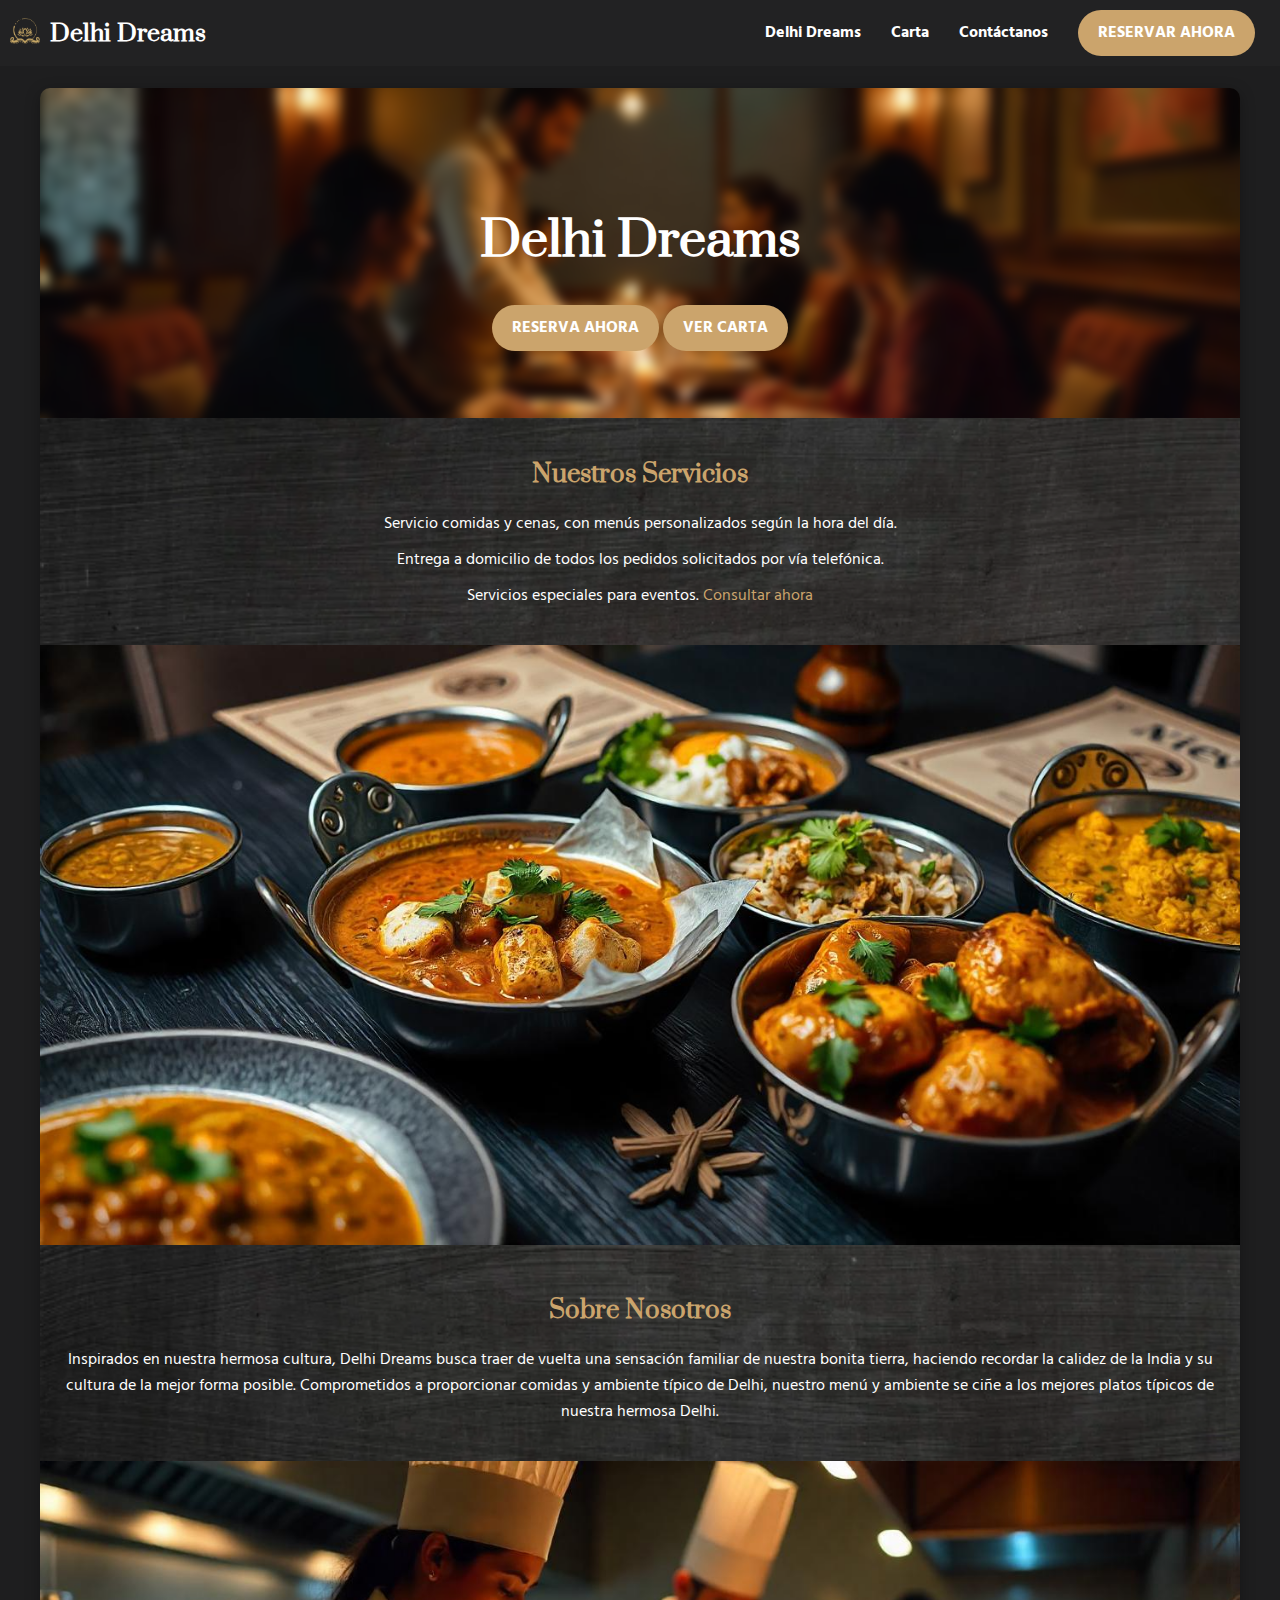
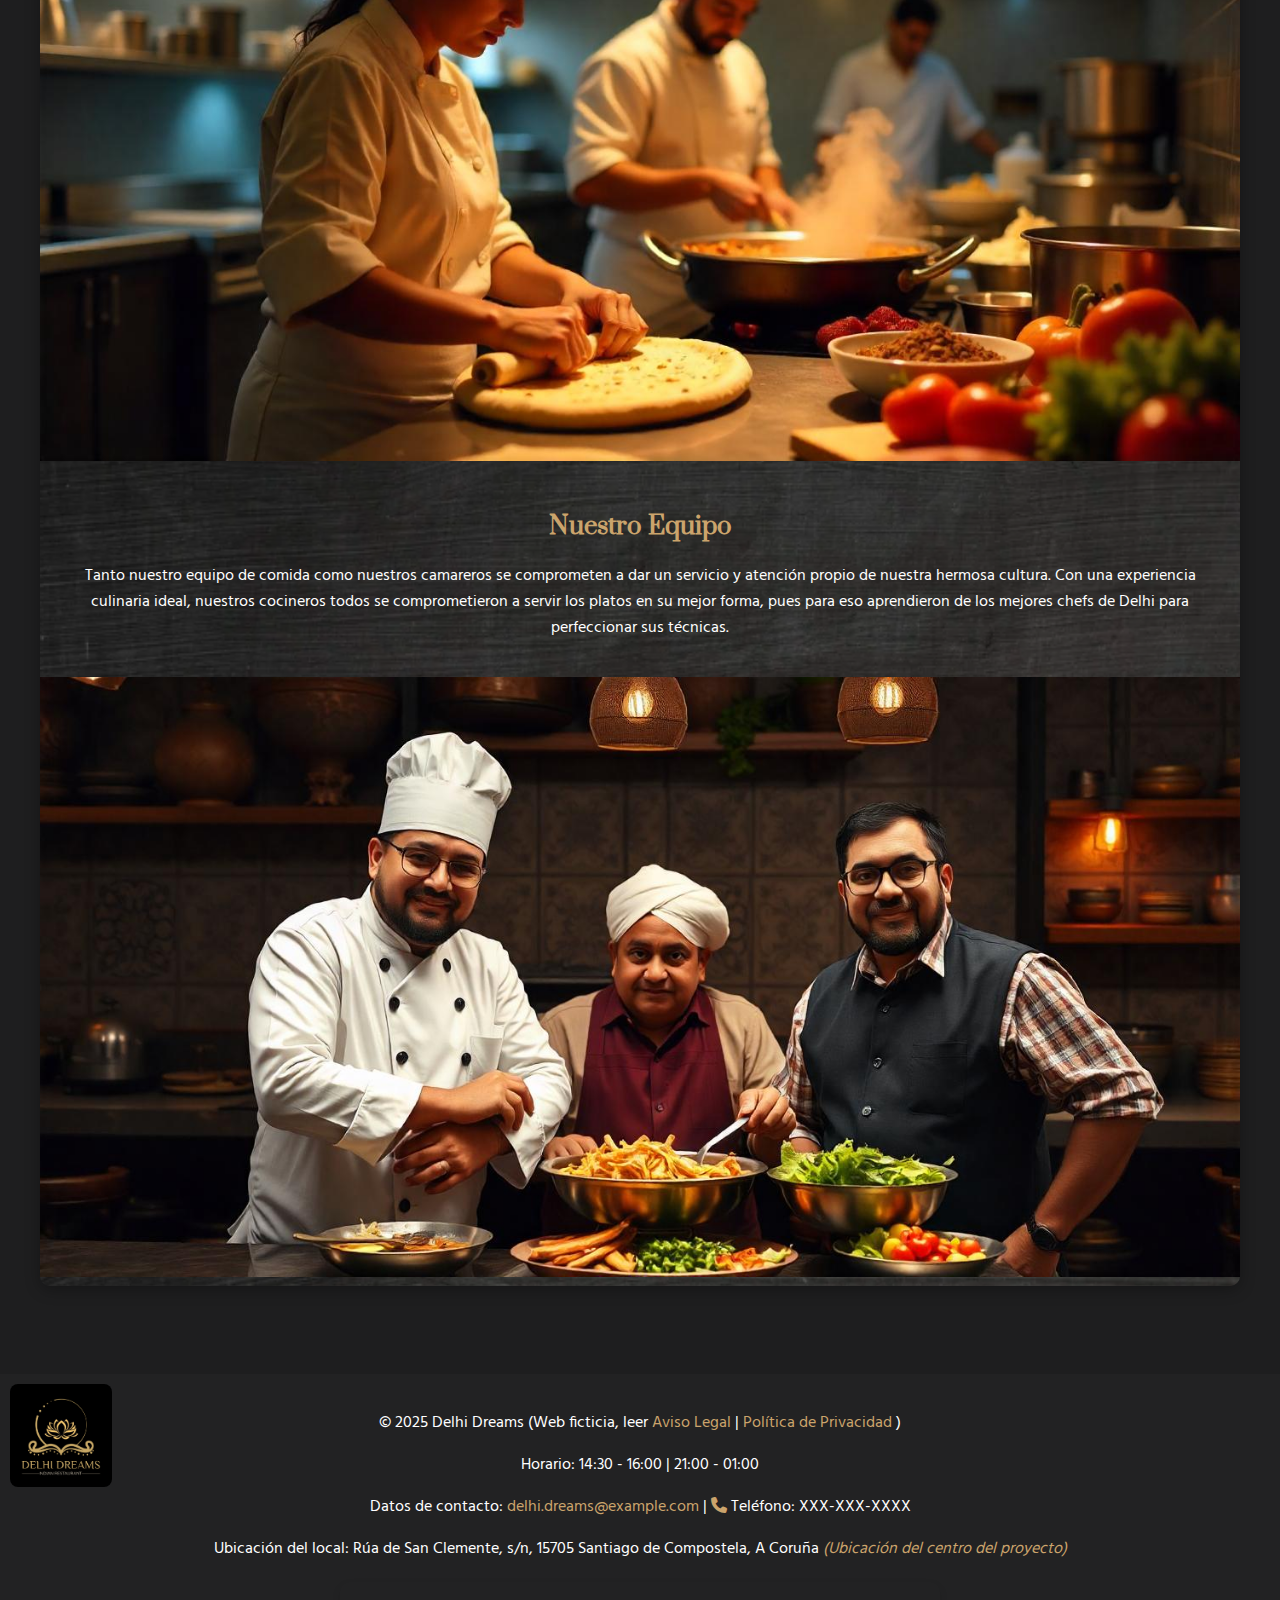
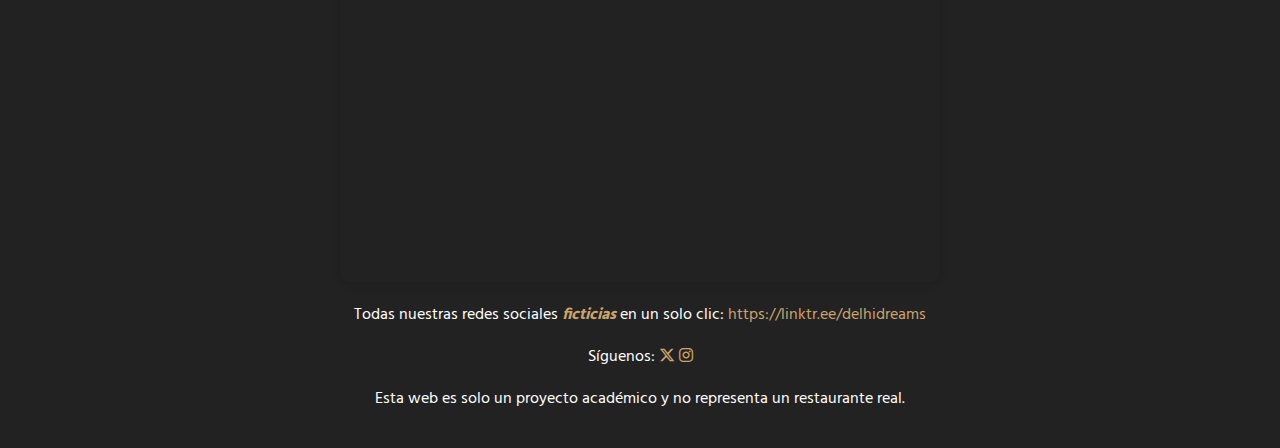
<file: index.html>
<!DOCTYPE html>
<html lang="es">
  <head>
    <meta charset="UTF-8" />
    <meta name="viewport" content="width=device-width, initial-scale=1.0" />
    <link rel="icon" href="icons/favicon.ico">
    <title>Delhi Dreams</title>
    <script defer src="script.js"></script>
    <link rel="stylesheet" href="style.css" />
    <link rel="stylesheet" href="https://cdnjs.cloudflare.com/ajax/libs/font-awesome/6.7.2/css/all.min.css">
    <style>
      .services,
      .about,
      .team {
        padding: 20px;
        text-align: center;
      }
      .services h2,
      .about h2,
      .team h2 {
        color: #cba46c;
      }
      .services ul {
        list-style-type: none;
        padding: 0;
      }
      .services ul li {
        margin: 10px 0;
      }
      .gallery img {
        width: 100%;
        max-width: 300px;
        margin: 10px;
      }
    </style>
  </head>
  <body>
    <header>
      <nav id="nav-menu">
        <a class="web_title" href="#"><img src="photos/logo_title.png"><h3>Delhi Dreams</h3></a>
        <a href="#" class="a-selected">Delhi Dreams</a>
        <a href="menu.html">Carta</a>
        <a href="contactanos.html">Contáctanos</a>
        <a href="reservas.html" class="button">Reservar ahora</a>

        <!-- Icono de hamburguesa que aparecerá en pantallas pequeñas -->
        <div id="hamburger-icon" class="hamburger-icon">
          <img src="icons/bars-solid.svg" alt="Menú"/>
        </div>
      </nav>
    </header>
    <div class="content-body">
      <div class="hero">
        <!-- Título e imagen de fondo -->
        <div id="title_div">
          <h1 id="delhi_title">Delhi Dreams</h1>
          <a class="button" href="reservas.html">Reserva ahora</a>
          <a class="button" href="menu.html">Ver carta</a>
        </div>
      </div>
      <section class="services">
        <h2>Nuestros Servicios</h2>
        <ul>
          <li>
            Servicio comidas y cenas, con menús personalizados
            según la hora del día.
          </li>
          <li>
            Entrega a domicilio de todos los pedidos solicitados por vía
            telefónica.
          </li>
          <li>
            Servicios especiales para eventos.
            <a href="contactanos.html">Consultar ahora</a>
          </li>
        </ul>
      </section>
      <img src="photos/nuestroServicio.jpg" alt="Nuestro servicio image">
      <section class="about">
        <h2>Sobre Nosotros</h2>
        <p>
          Inspirados en nuestra hermosa cultura, Delhi Dreams busca traer de
          vuelta una sensación familiar de nuestra bonita tierra, haciendo
          recordar la calidez de la India y su cultura de la mejor forma
          posible. Comprometidos a proporcionar comidas y ambiente típico de
          Delhi, nuestro menú y ambiente se ciñe a los mejores platos típicos de
          nuestra hermosa Delhi.
        </p>
      </section>
      <img src="photos/imagenCocina2.jpeg" alt="Sobre nosotros image">
      <section class="team">
        <h2>Nuestro Equipo</h2>
        <p>
          Tanto nuestro equipo de comida como nuestros camareros se comprometen
          a dar un servicio y atención propio de nuestra hermosa cultura. Con
          una experiencia culinaria ideal, nuestros cocineros todos se
          comprometieron a servir los platos en su mejor forma, pues para eso
          aprendieron de los mejores chefs de Delhi para perfeccionar sus
          técnicas.
        </p>
      </section>
      <img src="photos/miembrosJuntos.jpeg" alt="Nuestro equipo image">
    </div>
    <footer>
      <img src="photos/logo_org.png">
      <p>© 2025 Delhi Dreams (Web ficticia, leer 
        <a href="legal.html#aviso-legal">Aviso Legal</a> | 
        <a href="legal.html#politica-privacidad">Política de Privacidad</a> )
      </p>
      <p>Horario: 14:30 - 16:00 | 21:00 - 01:00</p>
      <p>
        Datos de contacto: <a href="mailto:delhi.dreams@example.com">delhi.dreams@example.com</a> 
        | <i class="fas fa-phone"></i> Teléfono: XXX-XXX-XXXX
      </p>
      <p>
        Ubicación del local: Rúa de San Clemente, s/n, 15705 Santiago de
        Compostela, A Coruña <i>(Ubicación del centro del proyecto)</i>
      </p>
      <!-- Mapa de Google Maps -->
      <div class="map-container">
        <iframe
          src="https://www.google.com/maps/embed?pb=!1m18!1m12!1m3!1d2923.835434390038!2d-8.546388684526154!3d42.87860677915548!2m3!1f0!2f0!3f0!3m2!1i1024!2i768!4f13.1!3m3!1m2!1s0xd2efe3e4b060a29%3A0x9c0a1a3b4b5b6b7b!2sR%C3%BAa%20de%20San%20Clemente%2C%20s%2Fn%2C%2015705%20Santiago%20de%20Compostela%2C%20A%20Coru%C3%B1a!5e0!3m2!1ses!2ses!4v1629999999999!5m2!1ses!2ses"
          width="100%"
          height="300px"
          style="border:0;"
          allowfullscreen=""
          loading="lazy"
        ></iframe>
      </div>
      <p>
        Todas nuestras redes sociales <b><i>ficticias</i></b> en un solo clic:
        <a href="https://linktr.ee/delhidreams">https://linktr.ee/delhidreams</a>
      </p>
      <p>Síguenos: 
        <a href="https://www.twitter.com" target="_blank"><i class="fa-brands fa-x-twitter"></i></a>
        <a href="https://www.instagram.com" target="_blank"><i class="fa-brands fa-instagram"></i></a>
      </p>
      <p class="mb-0 text-white-50">Esta web es solo un proyecto académico y no representa un restaurante real.</p>
    </footer>
    <div id="btnSubir">&#9650;</div>
  </body>
</html>
</file>
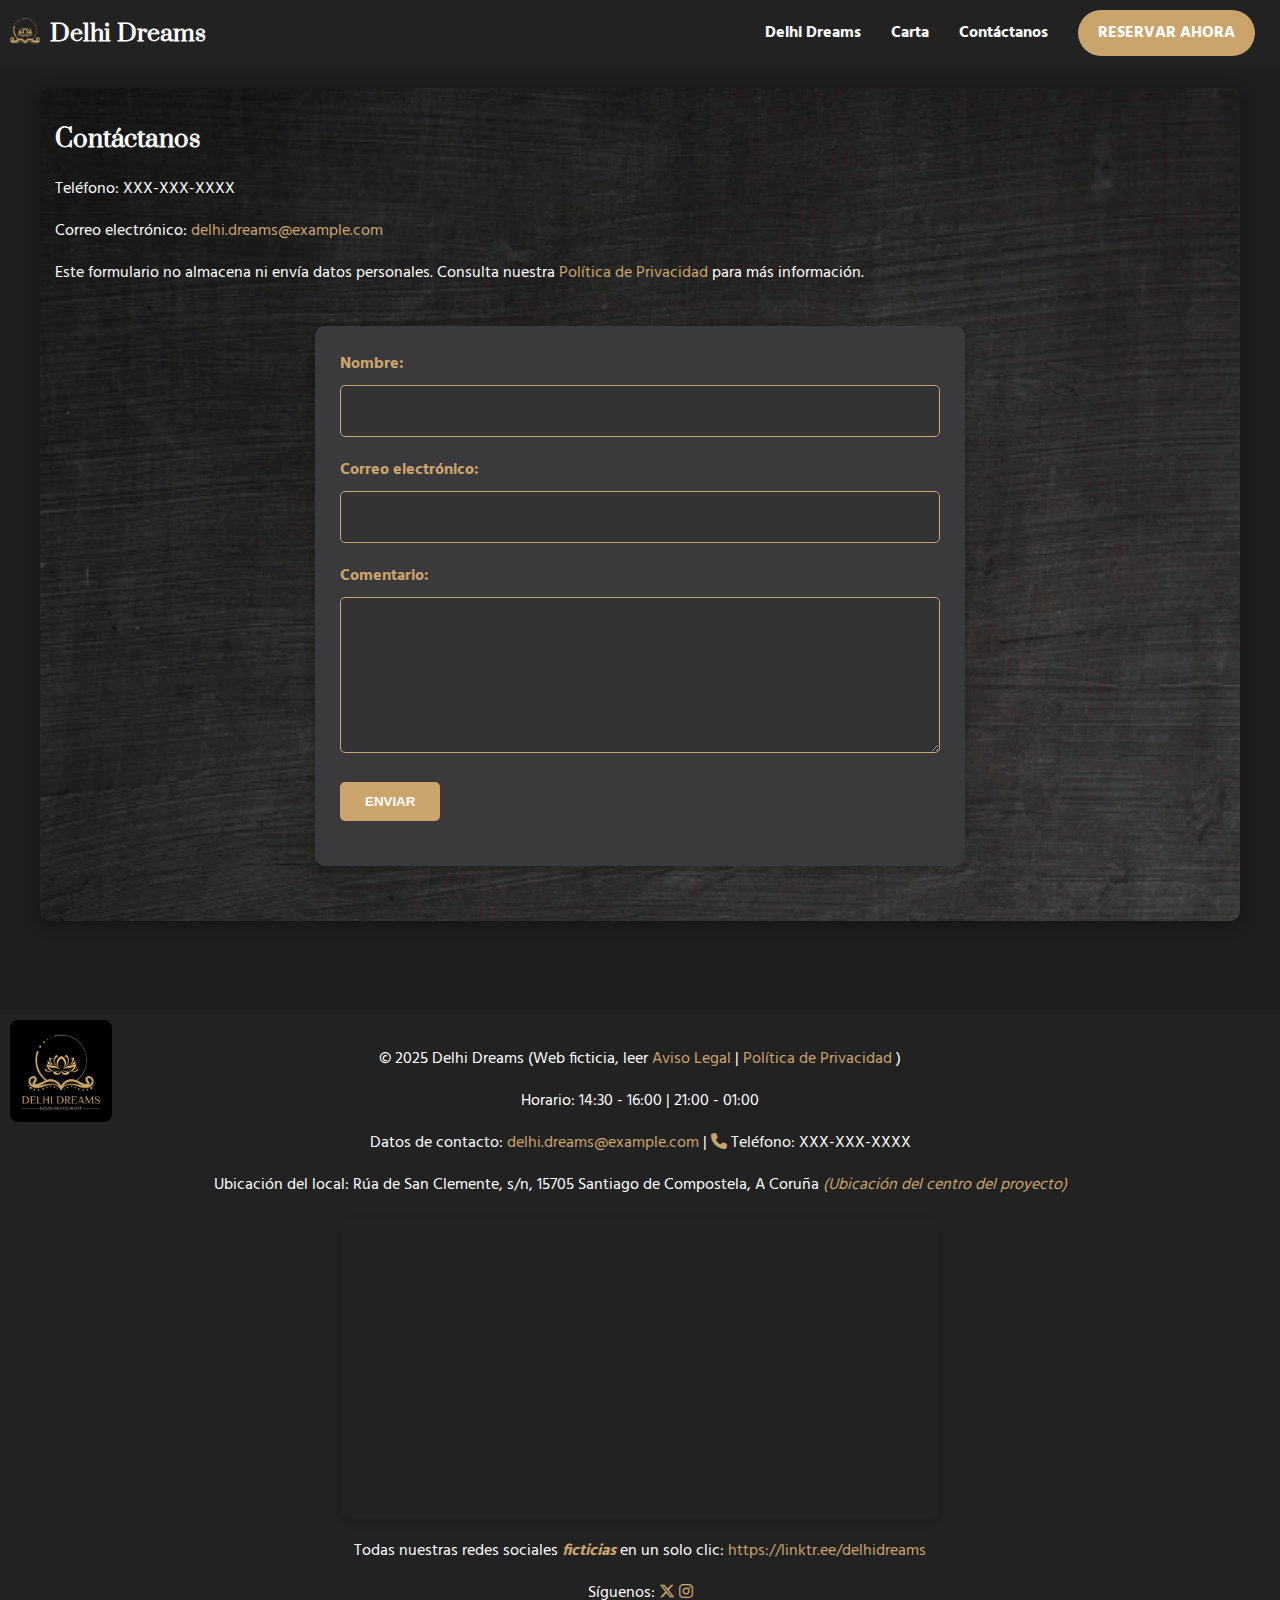
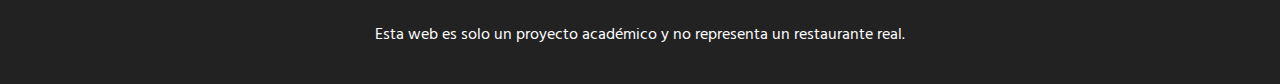
<file: contactanos.html>
<!DOCTYPE html>
<html lang="es">
  <head>
    <meta charset="UTF-8" />
    <meta name="viewport" content="width=device-width, initial-scale=1.0" />
    <link rel="icon" href="icons/favicon.ico">
    <title>Contacto - Delhi Dreams</title>
    <script defer src="script.js"></script>
    <link rel="stylesheet" href="style.css" />
    <link rel="stylesheet" href="https://cdnjs.cloudflare.com/ajax/libs/font-awesome/6.7.2/css/all.min.css">
  </head>
  <body>
    <header>
      <nav id="nav-menu">
        <a class="web_title" href="index.html"><img src="photos/logo_title.png"><h3>Delhi Dreams</h3></a>
        <a href="index.html" class="a-selected">Delhi Dreams</a>
        <a href="menu.html">Carta</a>
        <a href="#">Contáctanos</a>
        <a href="reservas.html" class="button">Reservar ahora</a>

        <!-- Icono de hamburguesa que aparecerá en pantallas pequeñas -->
        <div id="hamburger-icon" class="hamburger-icon">
          <img src="icons/bars-solid.svg" alt="Menú"/>
        </div>
      </nav>
    </header>

    <section class="content-body">
      <div>
        <h2>Contáctanos</h2>
      <div class="contact-info">
        <p>Teléfono: XXX-XXX-XXXX</p>
        <p>
          Correo electrónico: <a href="mailto:delhi.dreams@example.com">delhi.dreams@example.com</a>
        </p>
      </div>

      <p class="info-text">
        Este formulario no almacena ni envía datos personales. Consulta nuestra 
        <a href="legal.html#politica-privacidad">Política de Privacidad</a> para más información.
    </p>

      <form type="POST" class="contact-form">
        <div class="form-group">
          <label for="nombre">Nombre:</label>
          <input type="text" id="nombre" name="nombre" required />
        </div>

        <div class="form-group">
          <label for="email">Correo electrónico:</label>
          <input type="email" id="email" name="email" required />
        </div>

        <div class="form-group">
          <label for="comentario">Comentario:</label>
          <textarea id="comentario" name="comentario" rows="5" required></textarea>
        </div>

        <div class="form-group">
          <input type="submit" value="Enviar" />
        </div>
      </form>
      </div>
    </section>

    <footer>
      <img src="photos/logo_org.png">
      <p>© 2025 Delhi Dreams (Web ficticia, leer 
        <a href="legal.html#aviso-legal">Aviso Legal</a> | 
        <a href="legal.html#politica-privacidad">Política de Privacidad</a> )
      </p>
      <p>Horario: 14:30 - 16:00 | 21:00 - 01:00</p>
      <p>
        Datos de contacto: <a href="mailto:delhi.dreams@example.com">delhi.dreams@example.com</a> 
        | <i class="fas fa-phone"></i> Teléfono: XXX-XXX-XXXX
      </p>
      <p>
        Ubicación del local: Rúa de San Clemente, s/n, 15705 Santiago de
        Compostela, A Coruña <i>(Ubicación del centro del proyecto)</i>
      </p>
      <!-- Mapa de Google Maps -->
      <div class="map-container">
        <iframe
          src="https://www.google.com/maps/embed?pb=!1m18!1m12!1m3!1d2923.835434390038!2d-8.546388684526154!3d42.87860677915548!2m3!1f0!2f0!3f0!3m2!1i1024!2i768!4f13.1!3m3!1m2!1s0xd2efe3e4b060a29%3A0x9c0a1a3b4b5b6b7b!2sR%C3%BAa%20de%20San%20Clemente%2C%20s%2Fn%2C%2015705%20Santiago%20de%20Compostela%2C%20A%20Coru%C3%B1a!5e0!3m2!1ses!2ses!4v1629999999999!5m2!1ses!2ses"
          width="100%"
          height="300px"
          style="border:0;"
          allowfullscreen=""
          loading="lazy"
        ></iframe>
      </div>
      <p>
        Todas nuestras redes sociales <b><i>ficticias</i></b> en un solo clic:
        <a href="https://linktr.ee/delhidreams">https://linktr.ee/delhidreams</a>
      </p>
      <p>Síguenos: 
        <a href="https://www.twitter.com" target="_blank"><i class="fa-brands fa-x-twitter"></i></a>
        <a href="https://www.instagram.com" target="_blank"><i class="fa-brands fa-instagram"></i></a>
      </p>
      <p class="mb-0 text-white-50">Esta web es solo un proyecto académico y no representa un restaurante real.</p>
    </footer>
    <!-- Advise -->
    <!-- Mensaje reserva realizada -->
    <div class="toast" id="toast">
        <h5>Solicitud <strong><i>FICTICIA</i></strong> realizada</h5>
        <p>Le contactaremos pronto</p>
    </div>
    <div id="btnSubir">&#9650;</div>
  </body>
</html>
</file>
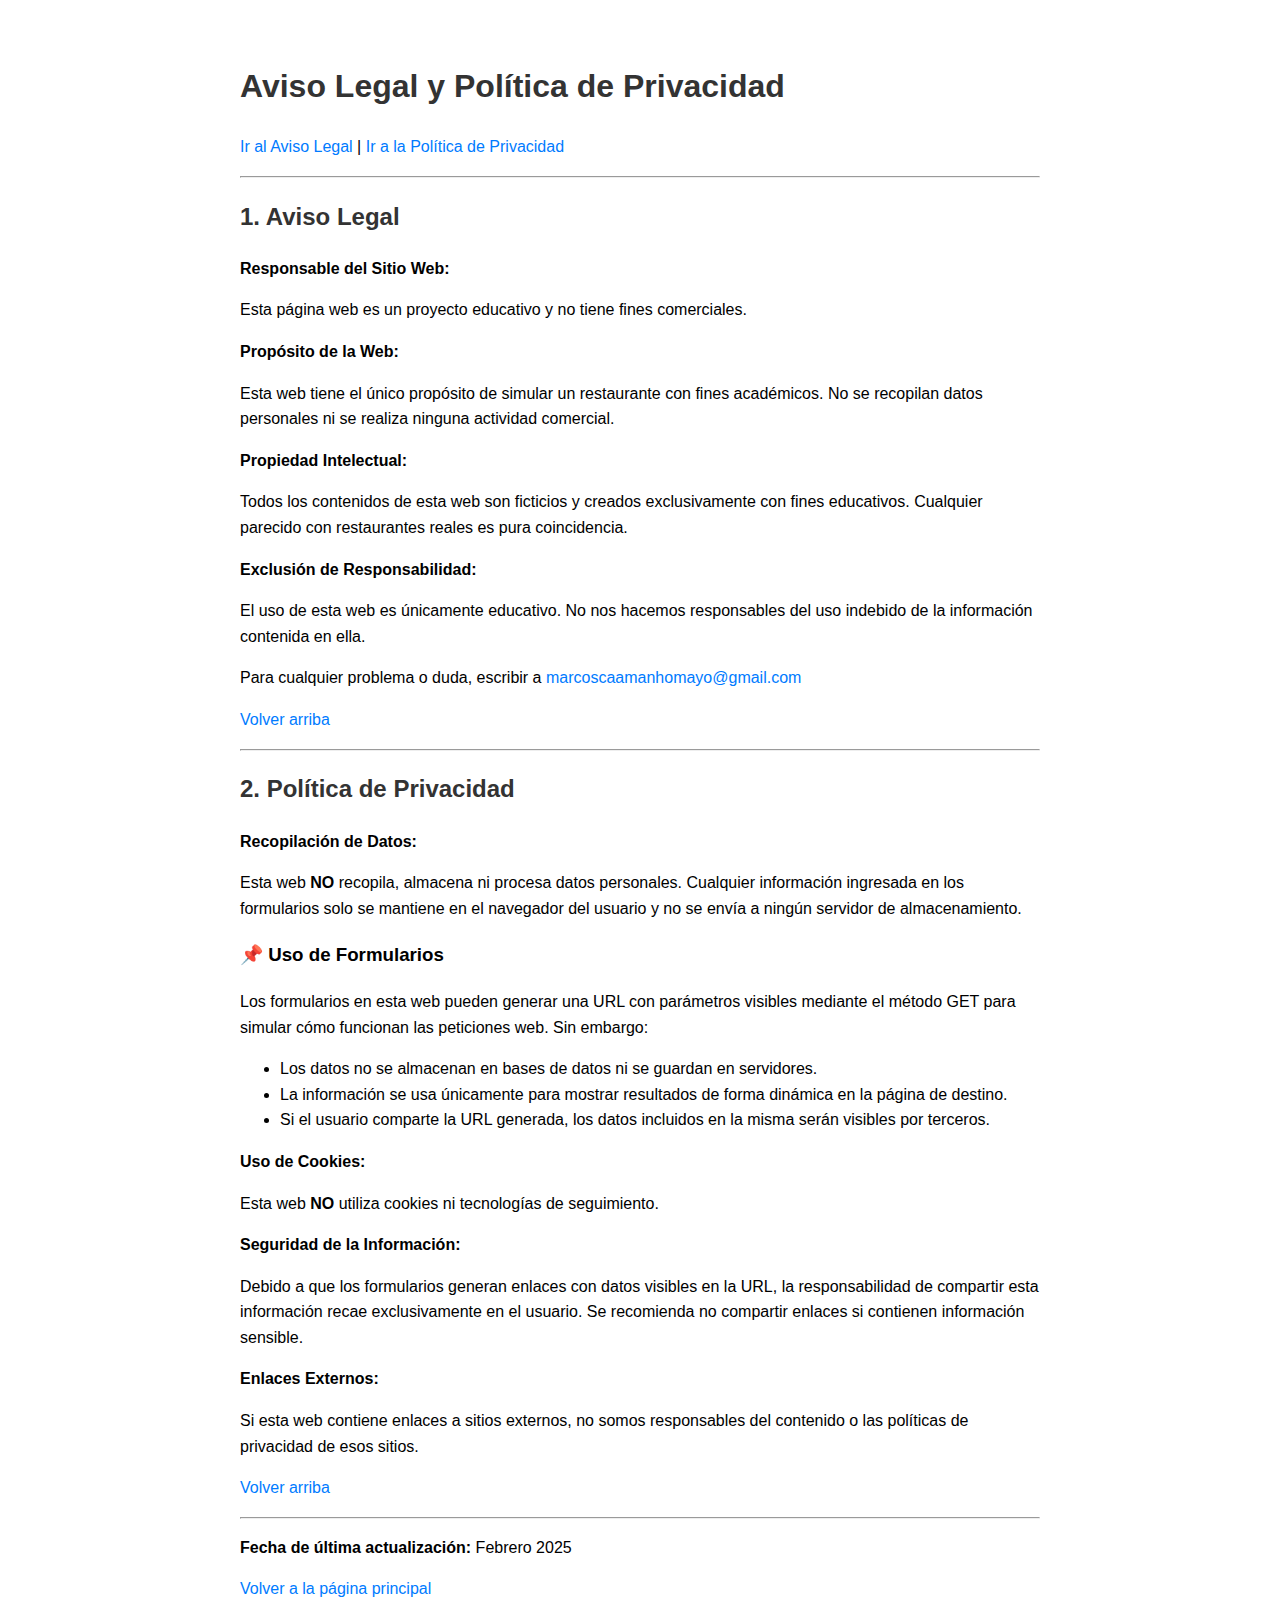
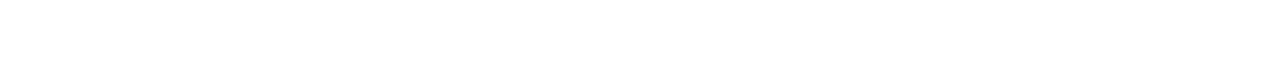
<file: legal.html>
<!DOCTYPE html>
<html lang="es">
<head>
    <meta charset="UTF-8">
    <meta name="viewport" content="width=device-width, initial-scale=1.0">
    <title>Aviso Legal y Política de Privacidad</title>
    <style>
        body {
            font-family: Arial, sans-serif;
            line-height: 1.6;
            max-width: 800px;
            margin: 20px auto;
            padding: 20px;
            background: white;
        }
        h1, h2 {
            color: #333;
        }
        a {
            color: #007bff;
            text-decoration: none;
        }
        a:hover {
            text-decoration: underline;
        }
    </style>
</head>
<body>

    <h1>Aviso Legal y Política de Privacidad</h1>

    <p><a href="#aviso-legal">Ir al Aviso Legal</a> | <a href="#politica-privacidad">Ir a la Política de Privacidad</a></p>

    <hr>

    <h2 id="aviso-legal">1. Aviso Legal</h2>
    <p><strong>Responsable del Sitio Web:</strong></p>
    <p>Esta página web es un proyecto educativo y no tiene fines comerciales.</p>

    <p><strong>Propósito de la Web:</strong></p>
    <p>Esta web tiene el único propósito de simular un restaurante con fines académicos. No se recopilan datos personales ni se realiza ninguna actividad comercial.</p>

    <p><strong>Propiedad Intelectual:</strong></p>
    <p>Todos los contenidos de esta web son ficticios y creados exclusivamente con fines educativos. Cualquier parecido con restaurantes reales es pura coincidencia.</p>

    <p><strong>Exclusión de Responsabilidad:</strong></p>
    <p>El uso de esta web es únicamente educativo. No nos hacemos responsables del uso indebido de la información contenida en ella.</p>
    <p>Para cualquier problema o duda, escribir a <a href="mailto:marcoscaamanhomayo@gmail.com">marcoscaamanhomayo@gmail.com</p>

    <p><a href="#top">Volver arriba</a></p>

    <hr>

    <h2 id="politica-privacidad">2. Política de Privacidad</h2>

    <p><strong>Recopilación de Datos:</strong></p>
    <p>Esta web <strong>NO</strong> recopila, almacena ni procesa datos personales. Cualquier información ingresada en los formularios solo se mantiene en el navegador del usuario y no se envía a ningún servidor de almacenamiento.</p>

    <h3>📌 Uso de Formularios</h3>
    <p>Los formularios en esta web pueden generar una URL con parámetros visibles mediante el método GET para simular cómo funcionan las peticiones web. Sin embargo:</p>
    <ul>
        <li>Los datos no se almacenan en bases de datos ni se guardan en servidores.</li>
        <li>La información se usa únicamente para mostrar resultados de forma dinámica en la página de destino.</li>
        <li>Si el usuario comparte la URL generada, los datos incluidos en la misma serán visibles por terceros.</li>
    </ul>

    <p><strong>Uso de Cookies:</strong></p>
    <p>Esta web <strong>NO</strong> utiliza cookies ni tecnologías de seguimiento.</p>

    <p><strong>Seguridad de la Información:</strong></p>
    <p>Debido a que los formularios generan enlaces con datos visibles en la URL, la responsabilidad de compartir esta información recae exclusivamente en el usuario. Se recomienda no compartir enlaces si contienen información sensible.</p>

    <p><strong>Enlaces Externos:</strong></p>
    <p>Si esta web contiene enlaces a sitios externos, no somos responsables del contenido o las políticas de privacidad de esos sitios.</p>

    <p><a href="#top">Volver arriba</a></p>

    <hr>

    <p><strong>Fecha de última actualización:</strong> Febrero 2025</p>

    <p><a href="/">Volver a la página principal</a></p>

</body>
</html>
</file>
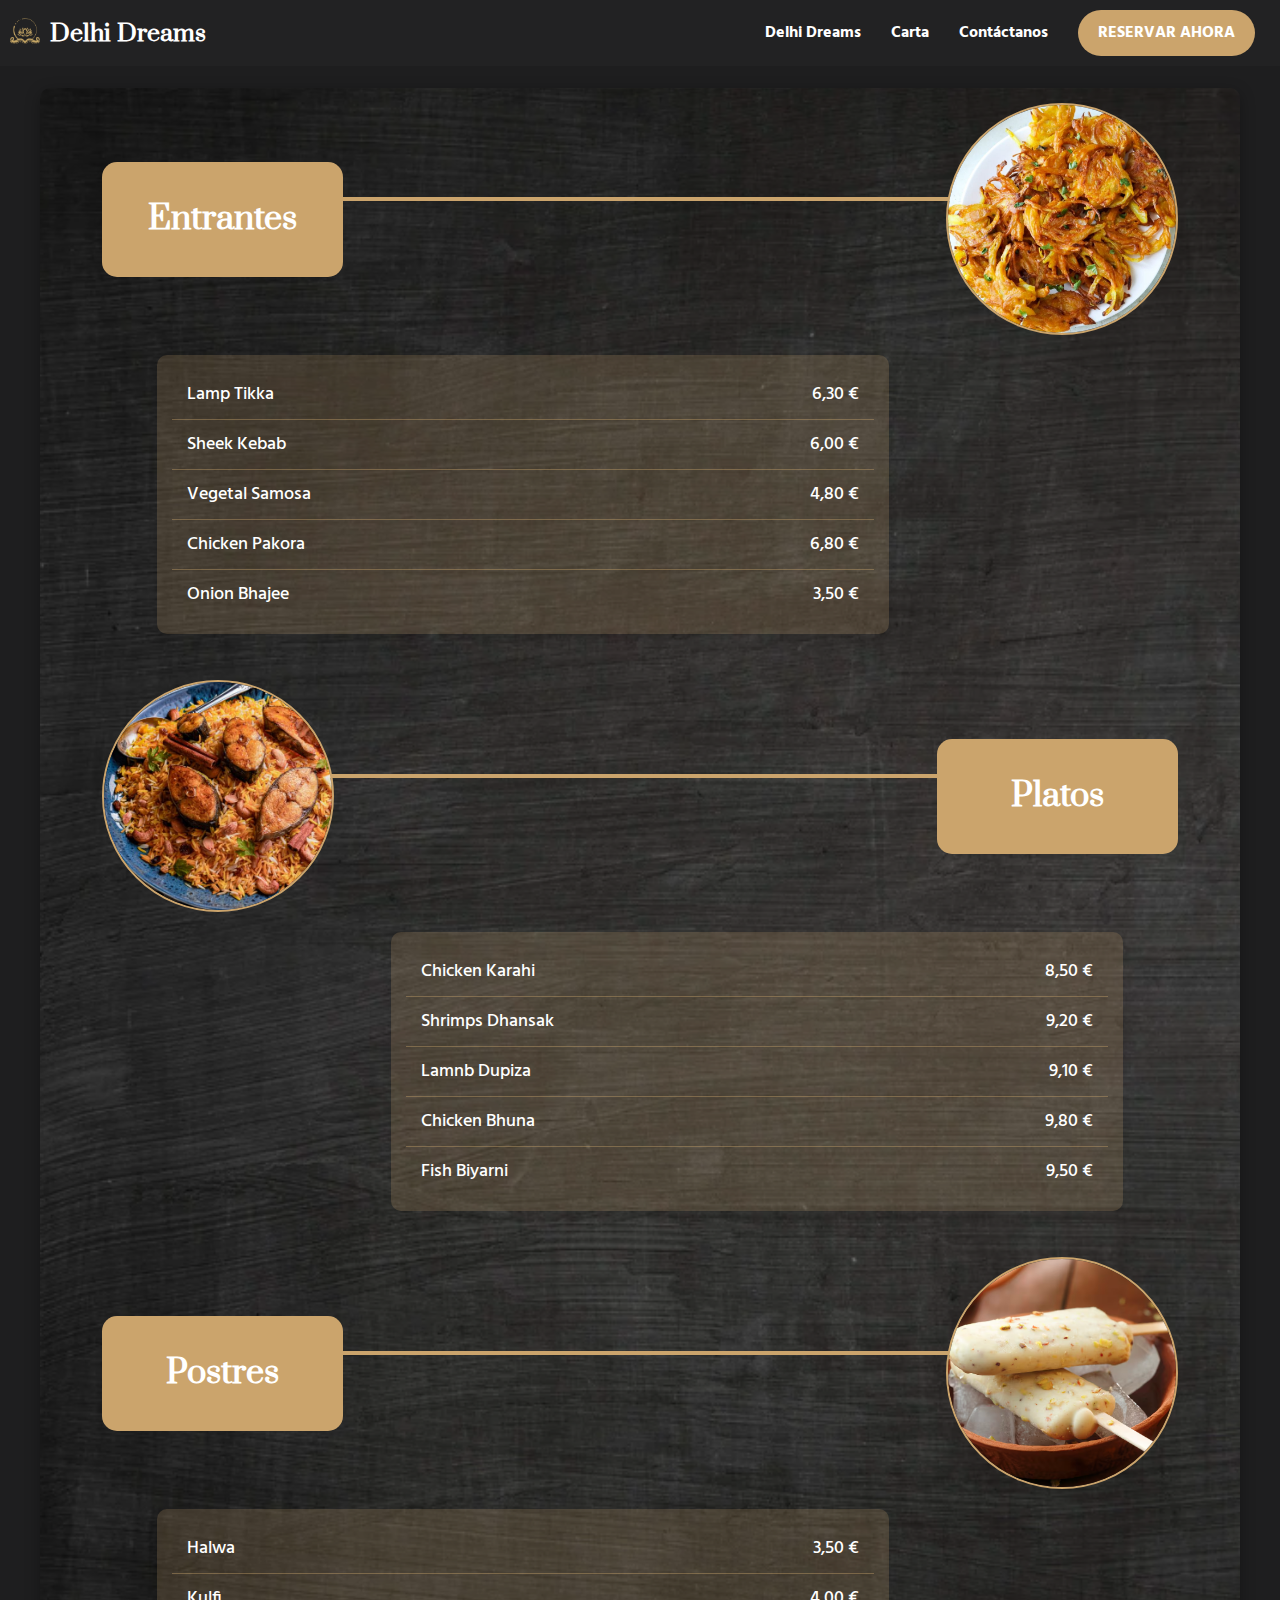
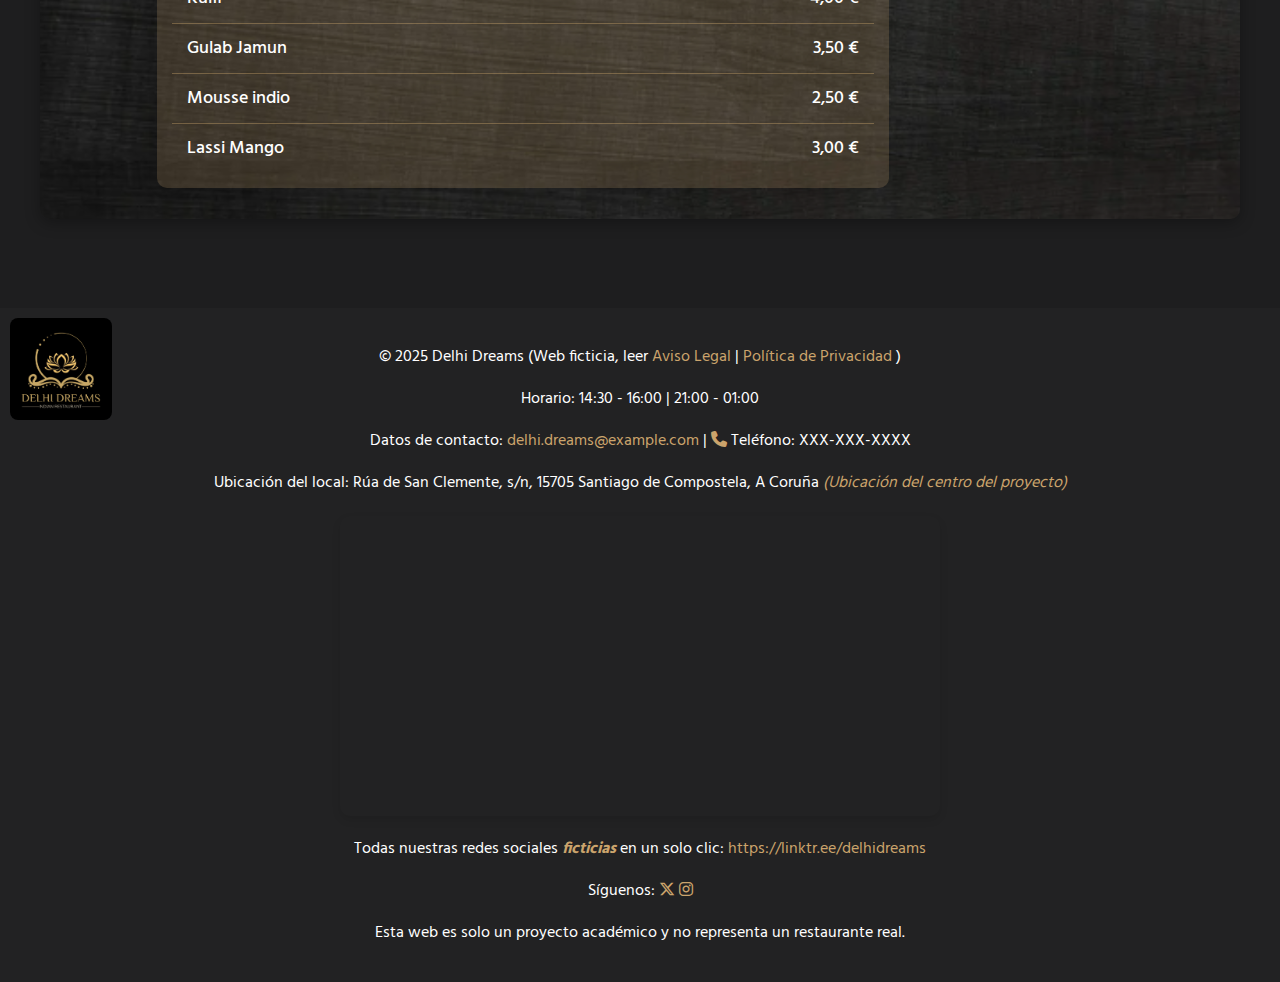
<file: menu.html>
<!DOCTYPE html>
<html lang="es">
  <head>
    <meta charset="UTF-8" />
    <meta name="viewport" content="width=device-width, initial-scale=1.0" />
    <link rel="icon" href="icons/favicon.ico">
    <title>Menú - Delhi Dreams</title>
    <script defer src="script.js"></script>
    <link rel="stylesheet" href="style.css" />
    <link rel="stylesheet" href="https://cdnjs.cloudflare.com/ajax/libs/font-awesome/6.7.2/css/all.min.css">
    <style>
      .menu-left {
            display: flex;
            flex-direction: row;
            align-items: center; /* Centra verticalmente */
            position: relative;
        }

        .menu-right {
            display: flex;
            flex-direction: row-reverse;
            align-items: center; /* Centra verticalmente */
            position: relative;
        }

        .menu-title {
            padding: 10px 20px;
            background-color: #cba46c;
            border-radius: 15px;
            font-weight: bold;
            color: #fff;
            z-index: 2; /* Se superpone al divider */
        }

        .menu-title > h1{
          margin: calc(2vw);
        }

        .menu-title{
          text-align: center;
          width: calc(4vw + 150px);
        }

        .divider {
            flex-grow: 1;
            height: 4px;
            background-color: #cba46c;
            position: relative;
            z-index: 1;
            margin-top: -40px; /* Ajusta la posición sin centrarlo */
        }

        .menu-image {
            width: calc(10vw + 100px);
            aspect-ratio: 1 / 1;
            border-radius: 50%;
            border: 2px solid #cba46c;
            overflow: hidden;
            z-index: 2;
        }

        .menu-image img {
            width: 100%;
            height: 100%;
            object-fit: cover;
        }

        .menu-list {
            margin-top: 20px;
            margin-inline: auto;
            list-style: none;
            padding: 0;
            max-width: 60%;
            background: rgba(203, 164, 108, 0.2); /* Color con opacidad */
            border-radius: 10px;
            padding: 15px;
            box-shadow: 0px 4px 10px rgba(0, 0, 0, 0.1); /* Sombra sutil */
        }

        .menu-list li {
            display: flex;
            justify-content: space-between;
            padding: 10px 15px;
            font-size: 18px;
            font-weight: 500;
            color: #fff;
            border-bottom: 1px solid rgba(203, 164, 108, 0.4);
        }
        

        .menu-list li:last-child {
            border-bottom: none;
        }

        .menu-item-right {
          position: relative;
          right: 4%;
        }

        span.price {
          margin-left: 5px;
          width: 55px;
          text-align: right;
          flex-shrink: 0;
        }

        .menu-item-left {
          position: relative;
          left: 4%;
        }

        .menu-list-right {
          position: relative;
          left: 10%;
        }

        .menu-list-left {
          position: relative;
          right: 10%;
        }
        @media (max-width: 767px) {
          .menu-list-left, .menu-list-right{
            right: 0;
            left: 0;
          }
          .menu-list {
            max-width: 80%;
          }
        }
    </style>
  </head>
  <body>
    <header>
      <nav id="nav-menu">
        <a class="web_title" href="index.html"><img src="photos/logo_title.png"><h3>Delhi Dreams</h3></a>
        <a href="index.html">Delhi Dreams</a>
        <a href="#">Carta</a>
        <a href="contactanos.html">Contáctanos</a>
        <a href="reservas.html" class="button">Reservar ahora</a>

        <!-- Icono de hamburguesa que aparecerá en pantallas pequeñas -->
        <div id="hamburger-icon" class="hamburger-icon">
          <img src="icons/bars-solid.svg" alt="Menú"/>
        </div>
      </nav>
    </header>
    <div class="content-body">
      <!-- Nuevo objecto 1-->
      <div>
        <div class="menu-left">
          <div class="menu-title menu-item-left"><h1>Entrantes</h1></div>
          <div class="divider"></div>
          <div class="menu-image menu-item-right">
            <img src="photos/Onion_Bhajee.jpg" alt="Plato">
          </div>
        </div>
  
        
        <div class="div-menu-list">
          <ul class="menu-list menu-list-left">
            <li><span>Lamp Tikka</span><span class="price">6,30 €</span></li>
            <li><span>Sheek Kebab</span><span class="price">6,00 €</span></li>
            <li><span>Vegetal Samosa</span><span class="price">4,80 €</span></li>
            <li><span>Chicken Pakora</span><span>6,80 €</span class="price"></li>
            <li><span>Onion Bhajee</span><span>3,50 €</span class="price"></li>
          </ul>
        </div>
      </div>
      <!-- Fin nuevo objecto 1-->
      <!-- Nuevo objecto 2-->
      <div>
        <div class="menu-right">
          <div class="menu-title menu-item-right"><h1>Platos</h1></div>
          <div class="divider"></div>
          <div class="menu-image menu-item-left">
            <img src="photos/Fish_Biryani.jpg" alt="Plato">
          </div>
        </div>
  
        <div class="div-menu-list">
          <ul class="menu-list menu-list-right">
            <li><span>Chicken Karahi</span> <span class="price">8,50 €</span></li>
            <li><span>Shrimps Dhansak</span> <span class="price">9,20 €</span></li>
            <li><span>Lamnb Dupiza</span> <span class="price">9,10 €</span></li>
            <li><span>Chicken Bhuna</span> <span class="price">9,80 €</span></li>
            <li><span>Fish Biyarni</span> <span class="price">9,50 €</span></li>
          </ul>
        </div>
      </div>
      <!-- Fin nuevo objecto 2-->
       <!-- Nuevo objecto 3-->
      <div>
        <div class="menu-left">
          <div class="menu-title menu-item-left"><h1>Postres</h1></div>
          <div class="divider"></div>
          <div class="menu-image menu-item-right">
            <img src="photos/Kulfi.png" alt="Plato">
          </div>
        </div>
  
        
        <div class="div-menu-list">
          <ul class="menu-list menu-list-left">
            <li><span>Halwa</span><span class="price">3,50 €</span></li>
            <li><span>Kulfi</span><span class="price">4,00 €</span></li>
            <li><span>Gulab Jamun</span><span class="price">3,50 €</span></li>
            <li><span>Mousse indio</span><span>2,50 €</span class="price"></li>
            <li><span>Lassi Mango</span><span>3,00 €</span class="price"></li>
          </ul>
        </div>
      </div>
      <!-- Fin nuevo objecto 3-->
    </div>
    <footer>
      <img src="photos/logo_org.png">
      <p>© 2025 Delhi Dreams (Web ficticia, leer 
        <a href="legal.html#aviso-legal">Aviso Legal</a> | 
        <a href="legal.html#politica-privacidad">Política de Privacidad</a> )
      </p>
      <p>Horario: 14:30 - 16:00 | 21:00 - 01:00</p>
      <p>
        Datos de contacto: <a href="mailto:delhi.dreams@example.com">delhi.dreams@example.com</a> 
        | <i class="fas fa-phone"></i> Teléfono: XXX-XXX-XXXX
      </p>
      <p>
        Ubicación del local: Rúa de San Clemente, s/n, 15705 Santiago de
        Compostela, A Coruña <i>(Ubicación del centro del proyecto)</i>
      </p>
      <!-- Mapa de Google Maps -->
      <div class="map-container">
        <iframe
          src="https://www.google.com/maps/embed?pb=!1m18!1m12!1m3!1d2923.835434390038!2d-8.546388684526154!3d42.87860677915548!2m3!1f0!2f0!3f0!3m2!1i1024!2i768!4f13.1!3m3!1m2!1s0xd2efe3e4b060a29%3A0x9c0a1a3b4b5b6b7b!2sR%C3%BAa%20de%20San%20Clemente%2C%20s%2Fn%2C%2015705%20Santiago%20de%20Compostela%2C%20A%20Coru%C3%B1a!5e0!3m2!1ses!2ses!4v1629999999999!5m2!1ses!2ses"
          width="100%"
          height="300px"
          style="border:0;"
          allowfullscreen=""
          loading="lazy"
        ></iframe>
      </div>
      <p>
        Todas nuestras redes sociales <b><i>ficticias</i></b> en un solo clic:
        <a href="https://linktr.ee/delhidreams">https://linktr.ee/delhidreams</a>
      </p>
      <p>Síguenos: 
        <a href="https://www.twitter.com" target="_blank"><i class="fa-brands fa-x-twitter"></i></a>
        <a href="https://www.instagram.com" target="_blank"><i class="fa-brands fa-instagram"></i></a>
      </p>
      <p class="mb-0 text-white-50">Esta web es solo un proyecto académico y no representa un restaurante real.</p>
    </footer>
    <div id="btnSubir">&#9650;</div>
  </body>
</html>
</file>
<file: style.css>
@import url('https://fonts.googleapis.com/css2?family=Hind:wght@300;400;500;600;700&family=Prata&display=swap');

html {
  min-height: 100vh;
  margin: 0;
  padding: 0;
}
/* Estilos generales */
body {
  position: relative;
  min-height: 100vh;
  background-color: #1e1e1f; /* Fondo oscuro para toda la página */
  color: #ffffff;
  margin: 0;
  padding: 0;
  z-index: -100;
  display: flex;
  flex-direction: column;
}

.fixed {
  position: fixed;
}

h1, h2, h3 {
  font-family: 'Prata', serif;
}

body, p {
  font-family: 'Hind', sans-serif;
}


a {
  color: #cba46c;
  text-decoration: none;
  transition: color 0.3s ease;
}

i{
  color: #cba46c;
}

a:hover {
  color: #b8935a;
}

img {
  width: 100%;
}

/* Estilos para el header */
header {
  background-color: #222223;
  text-align: center;
  position: fixed;
  width: 100%;
  padding: 0%;
  z-index: 100;
}

/* Estilos para la navegación */
nav {
  display: flex;
  justify-content: flex-end;
  background-color: #222223;
  padding: 10px;
  z-index: 100;
  position:relative;
}

nav a {
  color: #ffffff;
  margin: auto 15px;
  font-weight: bold;
}

nav a:hover {
  color: #cba46c;
}

/* Estilos para botones */
.button {
  background-color: #cba46c;
  color: #ffffff;
  padding: 10px 20px;
  border-radius: 25px;
  font-weight: bold;
  text-transform: uppercase;
  transition: background-color 0.3s ease;
}

.button:hover {
  background-color: #f0f0f0;
}

/* Estilos para el contenido principal */
.content-body {
  flex-grow: 1;
  width: calc(100% - 20px);
  /* background-color: #2d2d2f; Fondo oscuro para el contenido */
  position: relative;
  background-image: url("photos/fondo.png");
  background-repeat: repeat-y;
  background-size: 100% auto;
  margin: calc(3% + 50px) auto;
  border-radius: 10px;
  max-width: 1200px;
  box-shadow: 0 4px 15px rgba(0, 0, 0, 0.3);
  z-index: -20;
}

.content-body > div{
  padding: 15px;
}

/* Estilos para formularios */
form {
  max-width: 600px;
  margin: 40px auto;
  padding: 25px;
  background-color: #3a3a3c; /* Fondo más claro para el formulario */
  border-radius: 10px;
  box-shadow: 0 2px 10px rgba(0, 0, 0, 0.3);
}

.form-group {
  margin-bottom: 20px;
}

label {
  display: block;
  margin-bottom: 8px;
  font-weight: bold;
  color: #cba46c;
}

input[type="text"],
input[type="email"],
input[type="password"],
input[type="date"],
input[type="number"],
textarea,
select {
  width: 100%;
  padding: 12px;
  background-color: #333335;
  border: 1px solid #cba46c;
  border-radius: 5px;
  color: #ffffff;
  font-family: inherit;
  font-size: 16px;
  box-sizing: border-box;
  transition: border-color 0.3s ease;
}

input[type="text"]:focus,
input[type="email"]:focus,
input[type="password"]:focus,
textarea:focus,
select:focus {
  outline: none;
  border-color: #b8935a;
  box-shadow: 0 0 5px rgba(203, 164, 108, 0.5);
}

textarea {
  resize: vertical;
  min-height: 100px;
}

input[type="submit"] {
  background-color: #cba46c;
  color: #ffffff;
  padding: 12px 25px;
  border: none;
  border-radius: 5px;
  cursor: pointer;
  font-weight: bold;
  text-transform: uppercase;
  transition: background-color 0.3s ease;
}

input[type="submit"]:hover {
  background-color: #b8935a;
}

/* Estilos para el footer */
footer {
  position: relative;
  background-color: #222223;
  color: #ffffff;
  text-align: center;
  padding: 20px;
  margin-top: max(40vh, auto);
  margin-bottom: 0;
  z-index: 20;
}

footer a {
  color: #cba46c;
  text-decoration: none;
}

footer a:hover {
  text-decoration: underline;
}

.map-container {
  margin: 20px auto;
  aspect-ratio: 2 / 1;
  border-radius: 10px;
  overflow: hidden;
  height: 300px;
  box-shadow: 0 4px 8px rgba(0, 0, 0, 0.1);
}

/* Estilos exclusivos de index */

.hero {
  position: relative;
  background-size: cover;
  background-position: center;
  height: 300px;
  display: flex;
  align-items: center;
  justify-content: center;
  color: #ffffff;
  text-align: center;
  border-top-right-radius: 10px;
  border-top-left-radius: 10px;
  overflow: hidden; /* Evita desbordamientos */
}

.hero::before {
  content: "";
  position: absolute;
  top: -10px;  /* Expande la imagen más allá del borde */
  left: -10px;
  width: calc(100% + 20px);
  height: calc(100% + 20px);
  background: url("photos/delhi_index_background.jpeg") no-repeat center center/cover;
  filter: blur(6px); /* Ajusta la cantidad de desenfoque */
  z-index: -1; /* Mantiene el fondo detrás del contenido */
}

.hero div {
  position: relative;
  z-index: 1; /* Asegura que el contenido esté sobre el fondo */
}

.hero div h1 {
  font-size: 3em;
  padding: 10px;
}

.nav-links {
  display: none;
  position: fixed;
  z-index:100;
  top: 60px; /* Ajusta según la altura de tu barra de navegación */
  right: 0;
  background-color: #333;
  width: 200px;
  padding: 10px 0;
  border-radius: 5px;
  box-shadow: 0px 4px 10px rgba(0, 0, 0, 0.1);
}

.nav-links a {
  display: block;
  padding: 10px 15px;
  color: #fff;
  text-decoration: none;
  text-align: right;
}

.nav-links a:hover {
  background-color: #555;
}

.nav-links.show {
  display: block;
}

#hamburger-icon {
  display: none;
  height: 25px;
  cursor: pointer;
  margin-block: auto;
}

#hamburger-icon > img {
  height: 100%;
}

/* Ocultar el campo de entrada, dejando solo el calendario visible */

.form-container {
  display: flex;
  gap: 20px;
  justify-content: space-between;
}

.form-control.input{
 margin-bottom: 5px;
}

.form-column {
  flex: 1;
}

.reservation-form {
  max-width: 900px;
}

.calendar-column {
  max-width: 350px; /* Limitar el tamaño de la columna del calendario */
}

.flatpickr-calendar {
  margin: auto;
}

footer > img {
  position: absolute;
  top: 10px;
  left: 10px;
  border-radius: 8px;
  aspect-ratio: 1 / 1;
  width: 8vw;
}

/* Estilos responsivos */
@media (max-width: 767px) {

  .map-container {
    margin-inline: 0;
    aspect-ratio: 1 / 1;
    height: auto;
  }

  footer > img {
    display: none;
  }

  .form-container {
    display: block;
  }


  .calendar-column {
    max-width: none; /* Limitar el tamaño de la columna del calendario */
  }

  nav a:not(.web_title) {
    display: none;
  }

  #hamburger-icon {
    display: block;
    cursor: pointer;
  }

  .content-body {
    margin: 10px;
    margin-top: 65px;
  }

  form {
    margin: 20px;
    padding: 15px;
  }

  input[type="submit"] {
    width: 100%;
  }

  .form-column {
    margin-bottom: 20px;
  }

  #title_div a{
    display: block;
    text-align: center;
    width: max-content;
    margin: 5px auto;
  }
}

/* Toast message css   */

.toast {
  position: fixed;
  bottom: 20px;
  left: 20px;
  background-color: #0c940c;
  color: white;
  padding: 20px;
  border-radius: 5px;
  box-shadow: 0 4px 10px rgba(0, 0, 0, 0.3);
  opacity: 0;
  transform: translateY(20px);
  transition: opacity 0.5s ease, transform 0.5s ease;
  z-index: 10;
}

.toast > * {
  margin: 2px;
}

.toast.mostrar {
  opacity: 1;
  transform: translateY(0);
}

#btnSubir {
  width: 50px;
  height: 50px;
  font-size: 30px;
  background: #b8935a;
  color: white;
  position: fixed;
  bottom: 20px;
  right: 20px;
  display: none;
  align-items: center;
  justify-content: center;
  cursor: pointer;
  border-radius: 50px;
  z-index: 99;
}

#delhi_title {
  white-space: nowrap;
}


a {
  white-space: nowrap;
}

.button {
  text-align: center !important;
}

.web_title {
  display: flex;
  flex-direction: row;
  margin-right: auto;
  margin-left: 0;
}

.web_title *{
  margin-block: auto;
  font-size: 23px;
}

.hamburger-icon {
  margin: 0;
  aspect-ratio: 1 / 1;
}

.hamburger-icon img {
  aspect-ratio: 1 / 1;
}

nav > br {
  flex:1;
}

.web_title img {
  height: 26px;
  width: 30px;
  margin: 0;
  margin-right: 10px;
}
</file>
